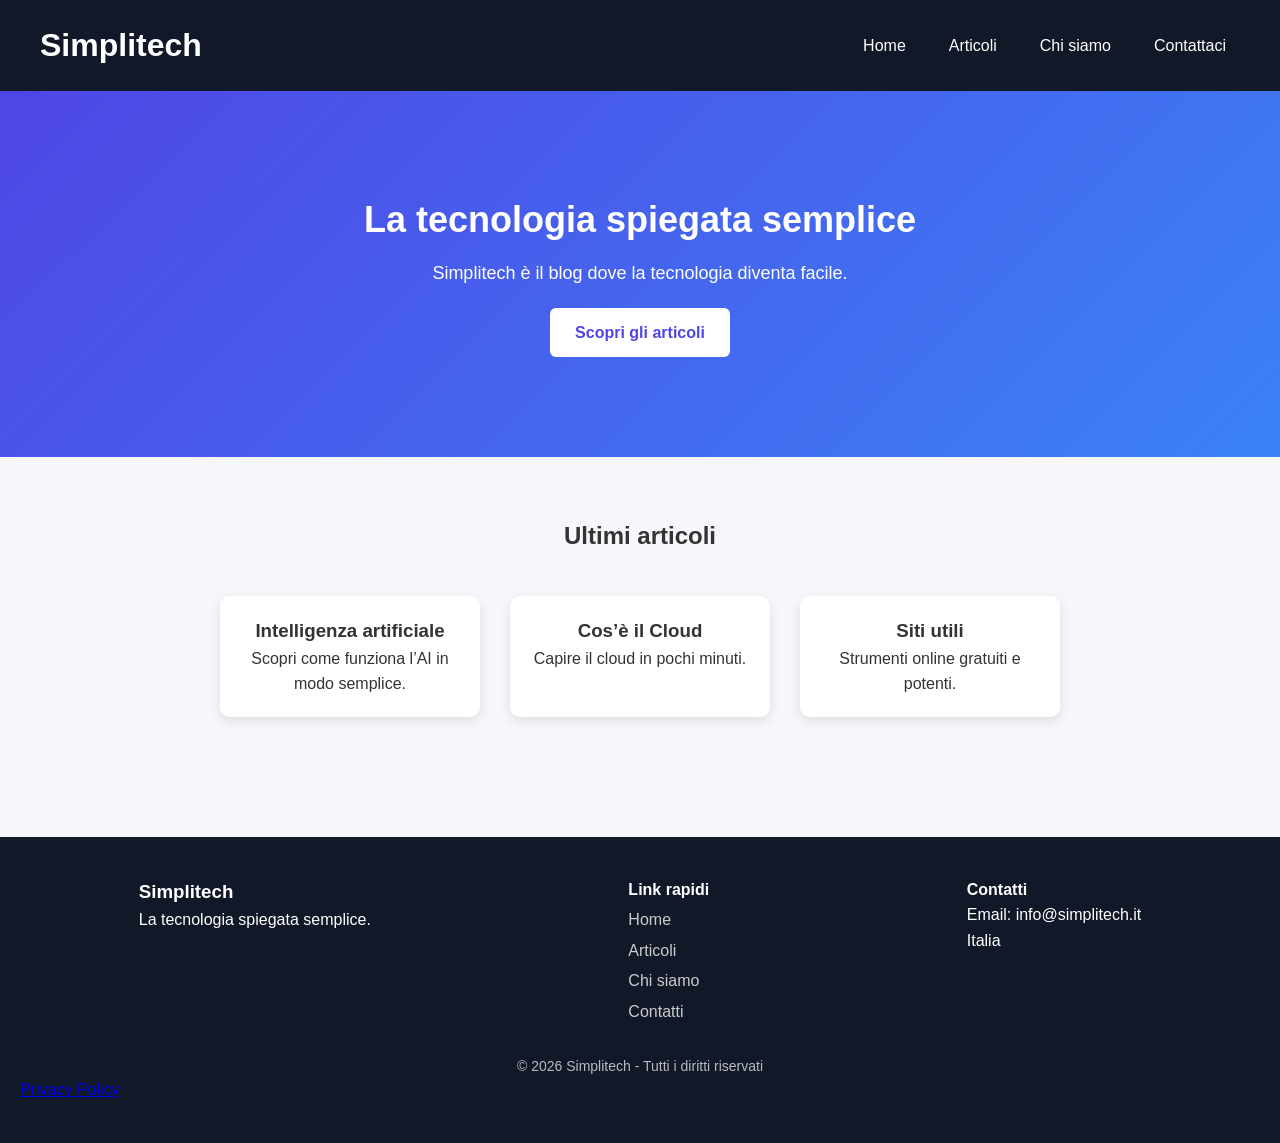
<file: index.html>
<!DOCTYPE html>
<html lang="it">
<head>
<meta charset="UTF-8">
<title>Simplitech</title>
<link rel="stylesheet" href="style.css">
</head>

<body>

<header>
<h1>Simplitech</h1>


<input type="checkbox" id="menu-toggle">
<label for="menu-toggle" class="hamburger">☰</label>

<nav>
<a href="index.html">Home</a>
<a href="articoli.html">Articoli</a>
<a href="chisiamo.html">Chi siamo</a>
<a href="contatti.html">Contattaci</a>
</nav>
</header>


<section class="hero">
<h2>La tecnologia spiegata semplice</h2>
<p>Simplitech è il blog dove la tecnologia diventa facile.</p>
<a class="btn" href="articoli.html">Scopri gli articoli</a>
</section>


<section class="latest">
<h2>Ultimi articoli</h2>

<div class="cards">

<a href="articolo1.html" class="card">

<h3>Intelligenza artificiale</h3>
<p>Scopri come funziona l’AI in modo semplice.</p>
</a>

<a href="articolo2.html" class="card">

<h3>Cos’è il Cloud</h3>
<p>Capire il cloud in pochi minuti.</p>
</a>

<a href="articolo3.html" class="card">

<h3>Siti utili</h3>
<p>Strumenti online gratuiti e potenti.</p>
</a>

</div>
</section>


<footer class="footer">

<div class="footer-content">

<div>
<h3>Simplitech</h3>
<p>La tecnologia spiegata semplice.</p>
</div>

<div>
<h4>Link rapidi</h4>
<a href="index.html">Home</a>
<a href="articoli.html">Articoli</a>
<a href="chisiamo.html">Chi siamo</a>
<a href="contatti.html">Contatti</a>
</div>

<div>
<h4>Contatti</h4>
<p>Email: info@simplitech.it</p>
<p>Italia</p>
</div>

</div>

<p class="footer-bottom">© 2026 Simplitech - Tutti i diritti riservati</p>
<a href="https://www.iubenda.com/privacy-policy/72166044" class="iubenda-black iubenda-noiframe iubenda-embed" title="Privacy Policy ">Privacy Policy</a><script type="text/javascript">(function (w,d) {var loader = function () {var s = d.createElement("script"), tag = d.getElementsByTagName("script")[0]; s.src="https://cdn.iubenda.com/iubenda.js"; tag.parentNode.insertBefore(s,tag);}; if(w.addEventListener){w.addEventListener("load", loader, false);}else if(w.attachEvent){w.attachEvent("onload", loader);}else{w.onload = loader;}})(window, document);</script>
</footer>

</body>
</html>
</file>
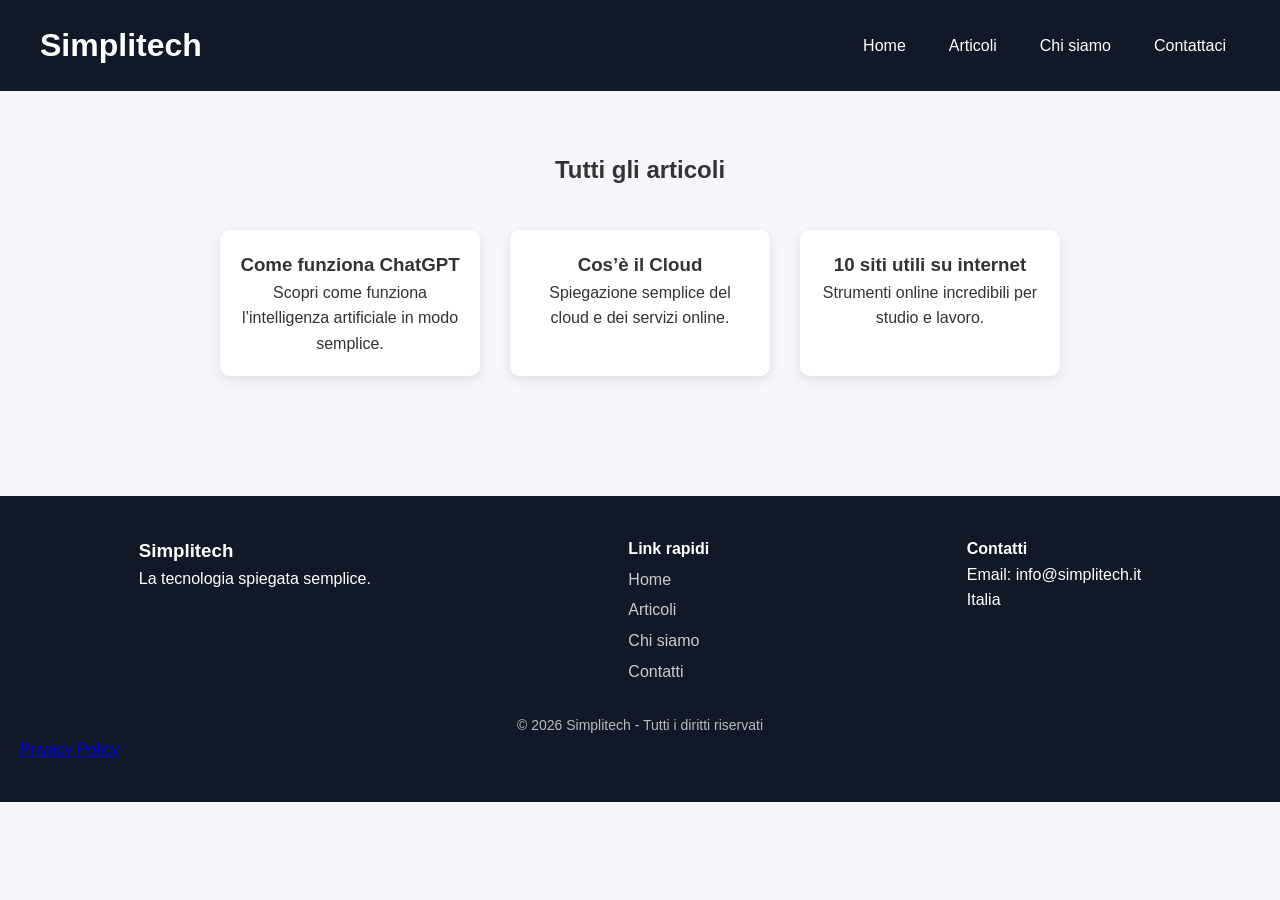
<file: articoli.html>
<!DOCTYPE html>
<html lang="it">
<head>
<meta charset="UTF-8">
<title>Articoli - Simplitech</title>
<link rel="stylesheet" href="style.css">
</head>

<body>


<header>
<h1>Simplitech</h1>


<input type="checkbox" id="menu-toggle">
<label for="menu-toggle" class="hamburger">☰</label>

<nav>
<a href="index.html">Home</a>
<a href="articoli.html">Articoli</a>
<a href="chisiamo.html">Chi siamo</a>
<a href="contatti.html">Contattaci</a>
</nav>
</header>


<section class="blog-page">
<h2>Tutti gli articoli</h2>

<div class="cards">


<a href="articolo1.html" class="card">

<h3>Come funziona ChatGPT</h3>
<p>Scopri come funziona l’intelligenza artificiale in modo semplice.</p>
</a>


<a href="articolo2.html" class="card">

<h3>Cos’è il Cloud</h3>
<p>Spiegazione semplice del cloud e dei servizi online.</p>
</a>


<a href="articolo3.html" class="card">

<h3>10 siti utili su internet</h3>
<p>Strumenti online incredibili per studio e lavoro.</p>
</a>

</div>
</section>


<footer class="footer">

<div class="footer-content">

<div>
<h3>Simplitech</h3>
<p>La tecnologia spiegata semplice.</p>
</div>

<div>
<h4>Link rapidi</h4>
<a href="index.html">Home</a>
<a href="articoli.html">Articoli</a>
<a href="chisiamo.html">Chi siamo</a>
<a href="contatti.html">Contatti</a>
</div>

<div>
<h4>Contatti</h4>
<p>Email: info@simplitech.it</p>
<p>Italia</p>
</div>

</div>

<p class="footer-bottom">© 2026 Simplitech - Tutti i diritti riservati</p>

<a href="https://www.iubenda.com/privacy-policy/72166044" class="iubenda-black iubenda-noiframe iubenda-embed" title="Privacy Policy ">Privacy Policy</a><script type="text/javascript">(function (w,d) {var loader = function () {var s = d.createElement("script"), tag = d.getElementsByTagName("script")[0]; s.src="https://cdn.iubenda.com/iubenda.js"; tag.parentNode.insertBefore(s,tag);}; if(w.addEventListener){w.addEventListener("load", loader, false);}else if(w.attachEvent){w.attachEvent("onload", loader);}else{w.onload = loader;}})(window, document);</script>
</footer>

</body>
</html>
</file>
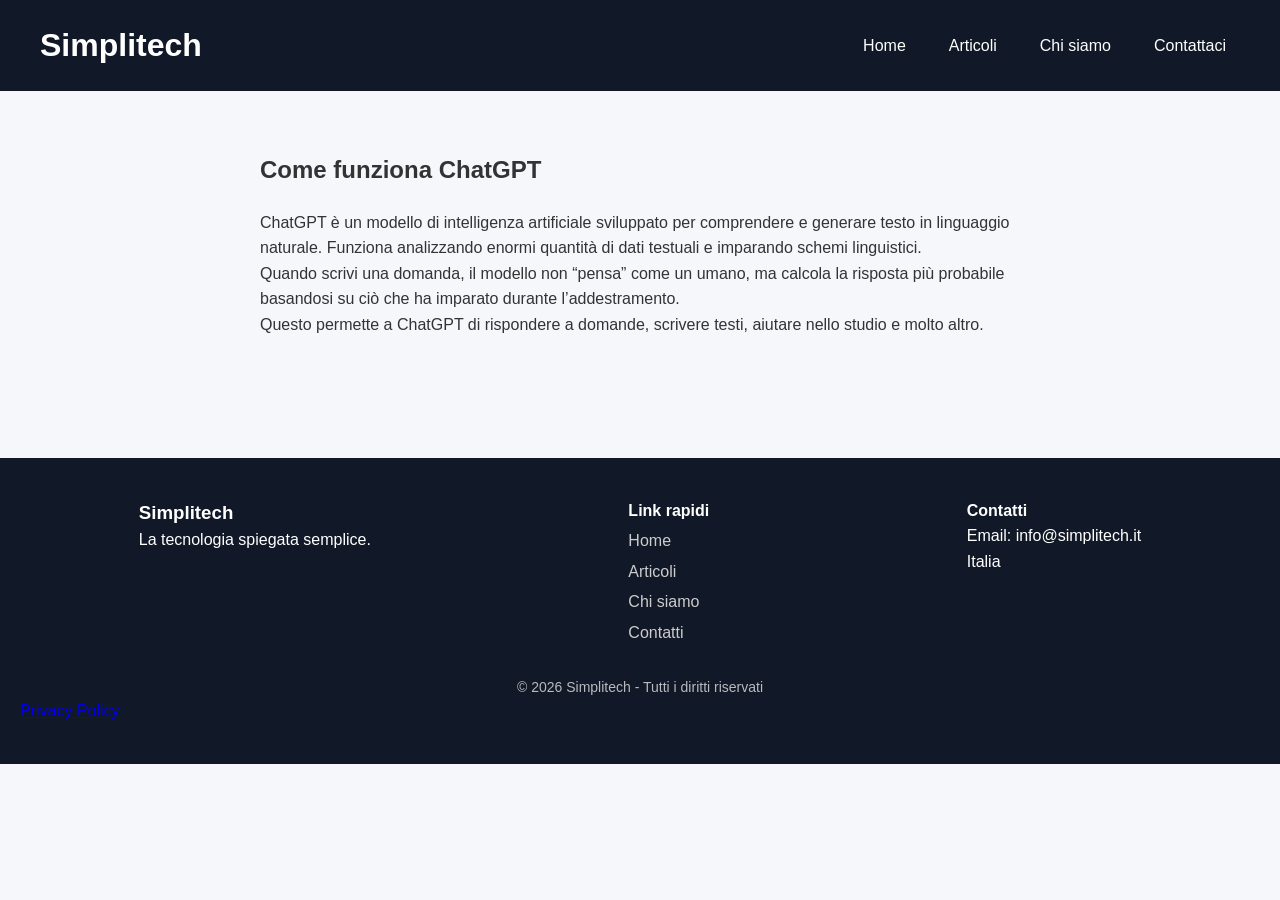
<file: articolo1.html>
<!DOCTYPE html>
<html lang="it">
<head>
<meta charset="UTF-8">
<title>Come funziona ChatGPT - Simplitech</title>
<link rel="stylesheet" href="style.css">
</head>

<body>


<header>
<h1>Simplitech</h1>


<input type="checkbox" id="menu-toggle">
<label for="menu-toggle" class="hamburger">☰</label>

<nav>
<a href="index.html">Home</a>
<a href="articoli.html">Articoli</a>
<a href="chisiamo.html">Chi siamo</a>
<a href="contatti.html">Contattaci</a>
</nav>
</header>


<section class="article">

<h1>Come funziona ChatGPT</h1>



<p>
ChatGPT è un modello di intelligenza artificiale sviluppato per comprendere e generare testo in linguaggio naturale.
Funziona analizzando enormi quantità di dati testuali e imparando schemi linguistici.
</p>

<p>
Quando scrivi una domanda, il modello non “pensa” come un umano, ma calcola la risposta più probabile basandosi su ciò che ha imparato durante l’addestramento.
</p>

<p>
Questo permette a ChatGPT di rispondere a domande, scrivere testi, aiutare nello studio e molto altro.
</p>

</section>


<footer class="footer">

<div class="footer-content">

<div>
<h3>Simplitech</h3>
<p>La tecnologia spiegata semplice.</p>
</div>

<div>
<h4>Link rapidi</h4>
<a href="index.html">Home</a>
<a href="articoli.html">Articoli</a>
<a href="chisiamo.html">Chi siamo</a>
<a href="contatti.html">Contatti</a>
</div>

<div>
<h4>Contatti</h4>
<p>Email: info@simplitech.it</p>
<p>Italia</p>
</div>

</div>

<p class="footer-bottom">© 2026 Simplitech - Tutti i diritti riservati</p>
<a href="https://www.iubenda.com/privacy-policy/72166044" class="iubenda-black iubenda-noiframe iubenda-embed" title="Privacy Policy ">Privacy Policy</a><script type="text/javascript">(function (w,d) {var loader = function () {var s = d.createElement("script"), tag = d.getElementsByTagName("script")[0]; s.src="https://cdn.iubenda.com/iubenda.js"; tag.parentNode.insertBefore(s,tag);}; if(w.addEventListener){w.addEventListener("load", loader, false);}else if(w.attachEvent){w.attachEvent("onload", loader);}else{w.onload = loader;}})(window, document);</script>
</footer>

</body>
</html>
</file>
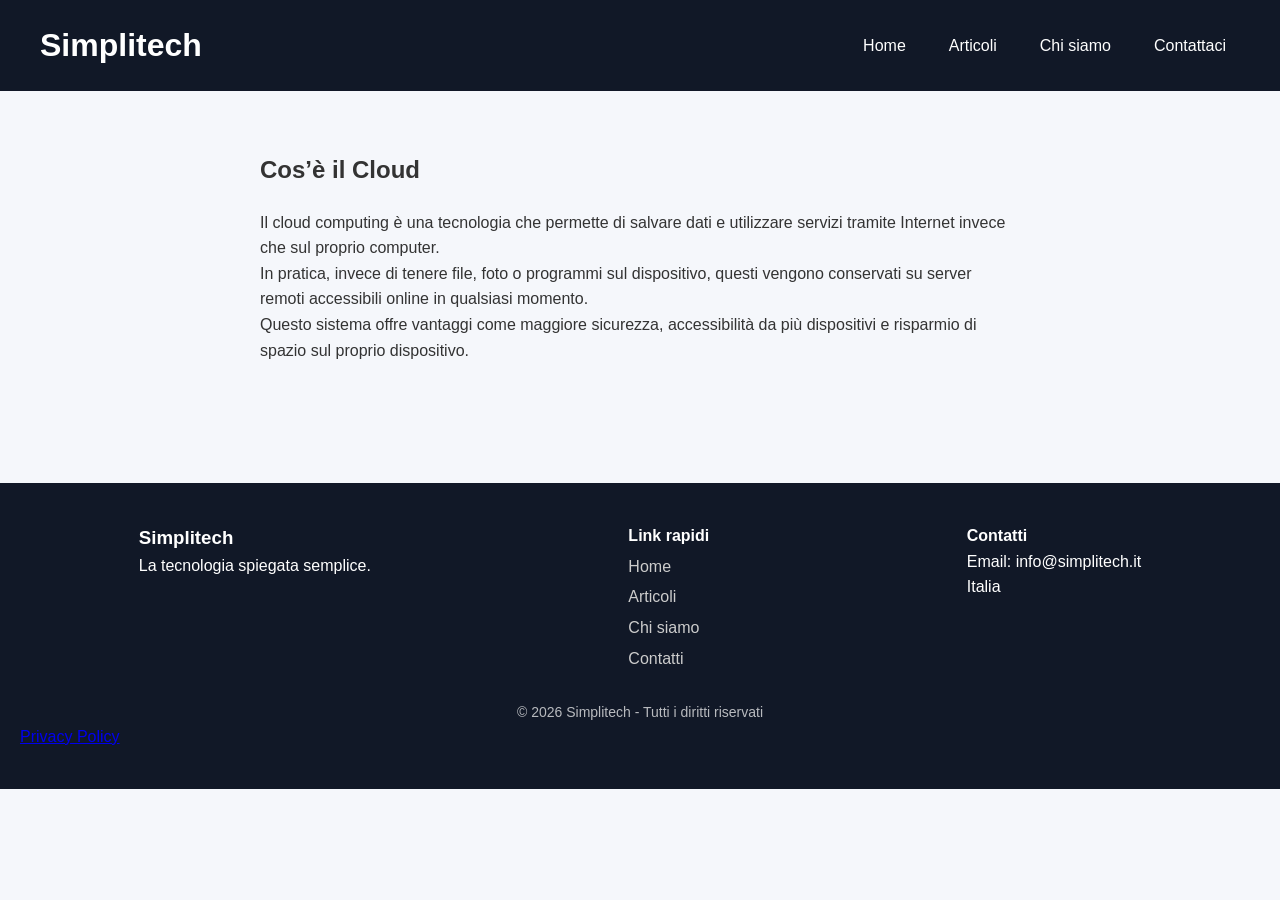
<file: articolo2.html>
<!DOCTYPE html>
<html lang="it">
<head>
<meta charset="UTF-8">
<title>Cos’è il Cloud - Simplitech</title>
<link rel="stylesheet" href="style.css">
</head>

<body>


<header>
<h1>Simplitech</h1>


<input type="checkbox" id="menu-toggle">
<label for="menu-toggle" class="hamburger">☰</label>

<nav>
<a href="index.html">Home</a>
<a href="articoli.html">Articoli</a>
<a href="chisiamo.html">Chi siamo</a>
<a href="contatti.html">Contattaci</a>
</nav>
</header>


<section class="article">

<h1>Cos’è il Cloud</h1>



<p>
Il cloud computing è una tecnologia che permette di salvare dati e utilizzare servizi tramite Internet invece che sul proprio computer.
</p>

<p>
In pratica, invece di tenere file, foto o programmi sul dispositivo, questi vengono conservati su server remoti accessibili online in qualsiasi momento.
</p>

<p>
Questo sistema offre vantaggi come maggiore sicurezza, accessibilità da più dispositivi e risparmio di spazio sul proprio dispositivo.
</p>

</section>


<footer class="footer">

<div class="footer-content">

<div>
<h3>Simplitech</h3>
<p>La tecnologia spiegata semplice.</p>
</div>

<div>
<h4>Link rapidi</h4>
<a href="index.html">Home</a>
<a href="articoli.html">Articoli</a>
<a href="chisiamo.html">Chi siamo</a>
<a href="contatti.html">Contatti</a>
</div>

<div>
<h4>Contatti</h4>
<p>Email: info@simplitech.it</p>
<p>Italia</p>
</div>

</div>

<p class="footer-bottom">© 2026 Simplitech - Tutti i diritti riservati</p>
<a href="https://www.iubenda.com/privacy-policy/72166044" class="iubenda-black iubenda-noiframe iubenda-embed" title="Privacy Policy ">Privacy Policy</a><script type="text/javascript">(function (w,d) {var loader = function () {var s = d.createElement("script"), tag = d.getElementsByTagName("script")[0]; s.src="https://cdn.iubenda.com/iubenda.js"; tag.parentNode.insertBefore(s,tag);}; if(w.addEventListener){w.addEventListener("load", loader, false);}else if(w.attachEvent){w.attachEvent("onload", loader);}else{w.onload = loader;}})(window, document);</script>
</footer>

</body>
</html>
</file>
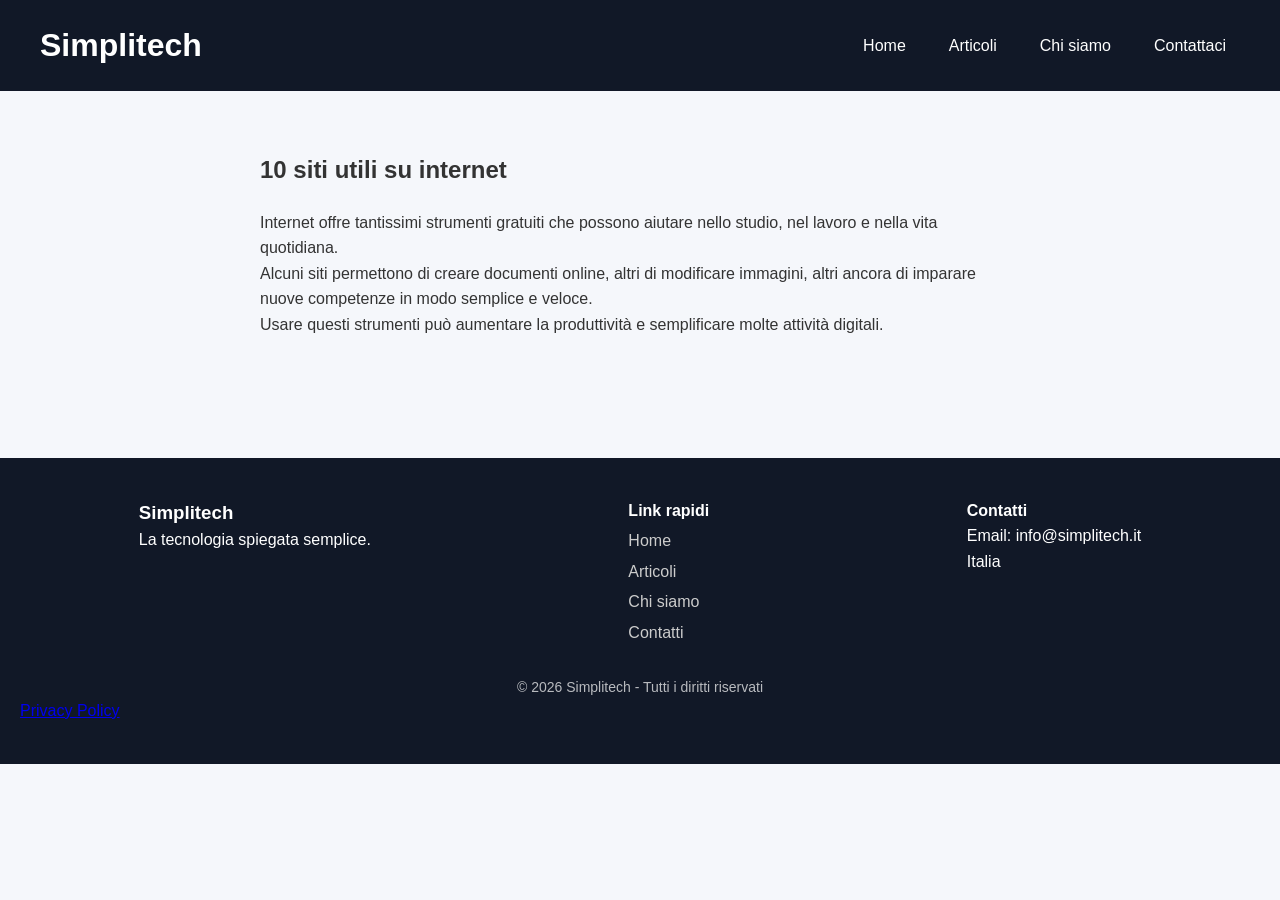
<file: articolo3.html>
<!DOCTYPE html>
<html lang="it">
<head>
<meta charset="UTF-8">
<title>10 siti utili su internet - Simplitech</title>
<link rel="stylesheet" href="style.css">
</head>

<body>


<header>
<h1>Simplitech</h1>


<input type="checkbox" id="menu-toggle">
<label for="menu-toggle" class="hamburger">☰</label>

<nav>
<a href="index.html">Home</a>
<a href="articoli.html">Articoli</a>
<a href="chisiamo.html">Chi siamo</a>
<a href="contatti.html">Contattaci</a>
</nav>
</header>


<section class="article">

<h1>10 siti utili su internet</h1>



<p>
Internet offre tantissimi strumenti gratuiti che possono aiutare nello studio, nel lavoro e nella vita quotidiana.
</p>

<p>
Alcuni siti permettono di creare documenti online, altri di modificare immagini, altri ancora di imparare nuove competenze in modo semplice e veloce.
</p>

<p>
Usare questi strumenti può aumentare la produttività e semplificare molte attività digitali.
</p>

</section>


<footer class="footer">

<div class="footer-content">

<div>
<h3>Simplitech</h3>
<p>La tecnologia spiegata semplice.</p>
</div>

<div>
<h4>Link rapidi</h4>
<a href="index.html">Home</a>
<a href="articoli.html">Articoli</a>
<a href="chisiamo.html">Chi siamo</a>
<a href="contatti.html">Contatti</a>
</div>

<div>
<h4>Contatti</h4>
<p>Email: info@simplitech.it</p>
<p>Italia</p>
</div>

</div>

<p class="footer-bottom">© 2026 Simplitech - Tutti i diritti riservati</p>
<a href="https://www.iubenda.com/privacy-policy/72166044" class="iubenda-black iubenda-noiframe iubenda-embed" title="Privacy Policy ">Privacy Policy</a><script type="text/javascript">(function (w,d) {var loader = function () {var s = d.createElement("script"), tag = d.getElementsByTagName("script")[0]; s.src="https://cdn.iubenda.com/iubenda.js"; tag.parentNode.insertBefore(s,tag);}; if(w.addEventListener){w.addEventListener("load", loader, false);}else if(w.attachEvent){w.attachEvent("onload", loader);}else{w.onload = loader;}})(window, document);</script>
</footer>

</body>
</html>
</file>
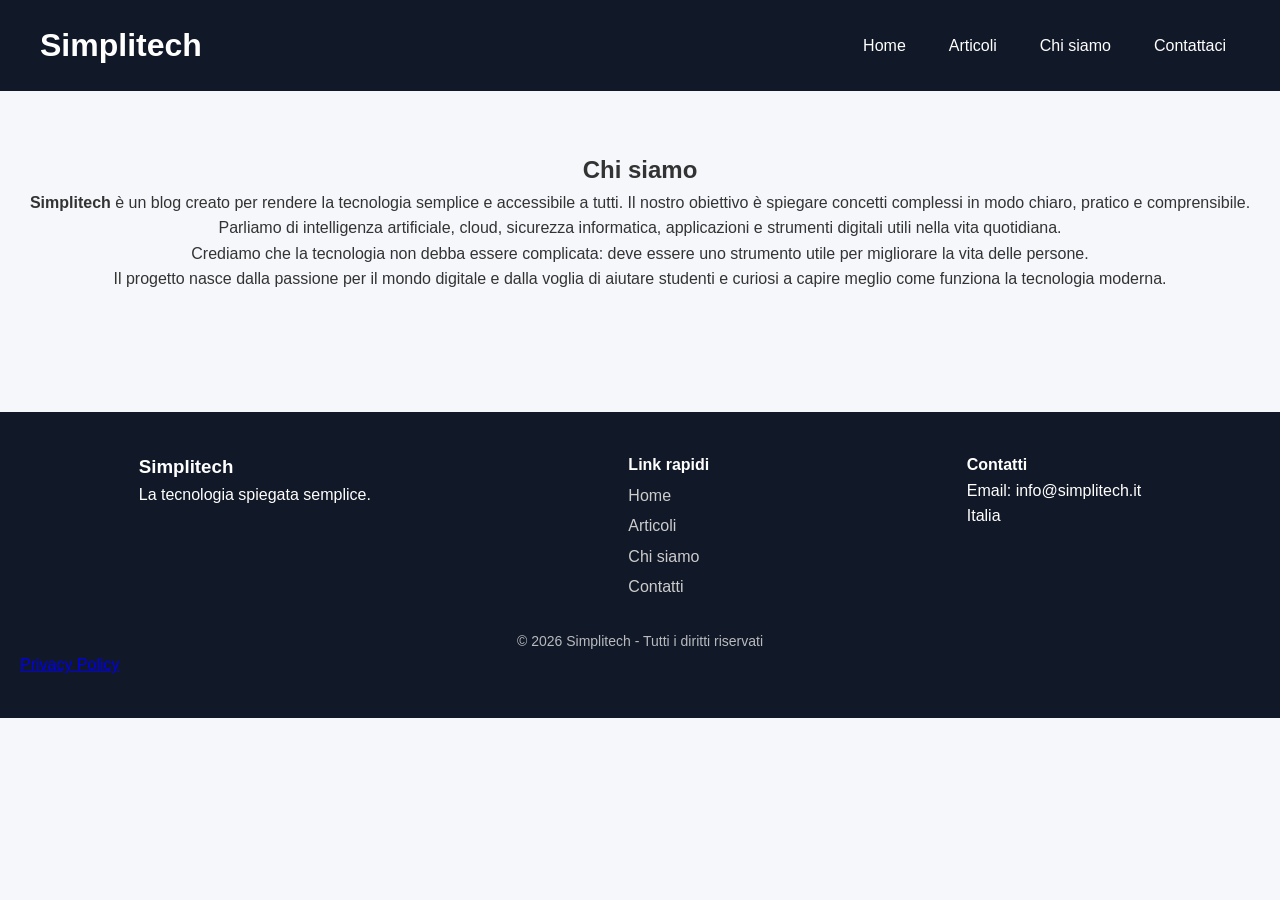
<file: chisiamo.html>
<!DOCTYPE html>
<html lang="it">
<head>
<meta charset="UTF-8">
<title>Chi siamo - Simplitech</title>
<link rel="stylesheet" href="style.css">
</head>

<body>


<header>
<h1>Simplitech</h1>


<input type="checkbox" id="menu-toggle">
<label for="menu-toggle" class="hamburger">☰</label>

<nav>
<a href="index.html">Home</a>
<a href="articoli.html">Articoli</a>
<a href="chisiamo.html">Chi siamo</a>
<a href="contatti.html">Contattaci</a>
</nav>
</header>


<section class="about">

<h1>Chi siamo</h1>

<p>
<strong>Simplitech</strong> è un blog creato per rendere la tecnologia semplice e accessibile a tutti.
Il nostro obiettivo è spiegare concetti complessi in modo chiaro, pratico e comprensibile.
</p>

<p>
Parliamo di intelligenza artificiale, cloud, sicurezza informatica, applicazioni e strumenti digitali utili nella vita quotidiana.
</p>

<p>
Crediamo che la tecnologia non debba essere complicata: deve essere uno strumento utile per migliorare la vita delle persone.
</p>

<p>
Il progetto nasce dalla passione per il mondo digitale e dalla voglia di aiutare studenti e curiosi a capire meglio come funziona la tecnologia moderna.
</p>

</section>


<footer class="footer">

<div class="footer-content">

<div>
<h3>Simplitech</h3>
<p>La tecnologia spiegata semplice.</p>
</div>

<div>
<h4>Link rapidi</h4>
<a href="index.html">Home</a>
<a href="articoli.html">Articoli</a>
<a href="chisiamo.html">Chi siamo</a>
<a href="contatti.html">Contatti</a>
</div>

<div>
<h4>Contatti</h4>
<p>Email: info@simplitech.it</p>
<p>Italia</p>
</div>

</div>

<p class="footer-bottom">© 2026 Simplitech - Tutti i diritti riservati</p>
<a href="https://www.iubenda.com/privacy-policy/72166044" class="iubenda-black iubenda-noiframe iubenda-embed" title="Privacy Policy ">Privacy Policy</a><script type="text/javascript">(function (w,d) {var loader = function () {var s = d.createElement("script"), tag = d.getElementsByTagName("script")[0]; s.src="https://cdn.iubenda.com/iubenda.js"; tag.parentNode.insertBefore(s,tag);}; if(w.addEventListener){w.addEventListener("load", loader, false);}else if(w.attachEvent){w.attachEvent("onload", loader);}else{w.onload = loader;}})(window, document);</script>
</footer>

</body>
</html>
</file>
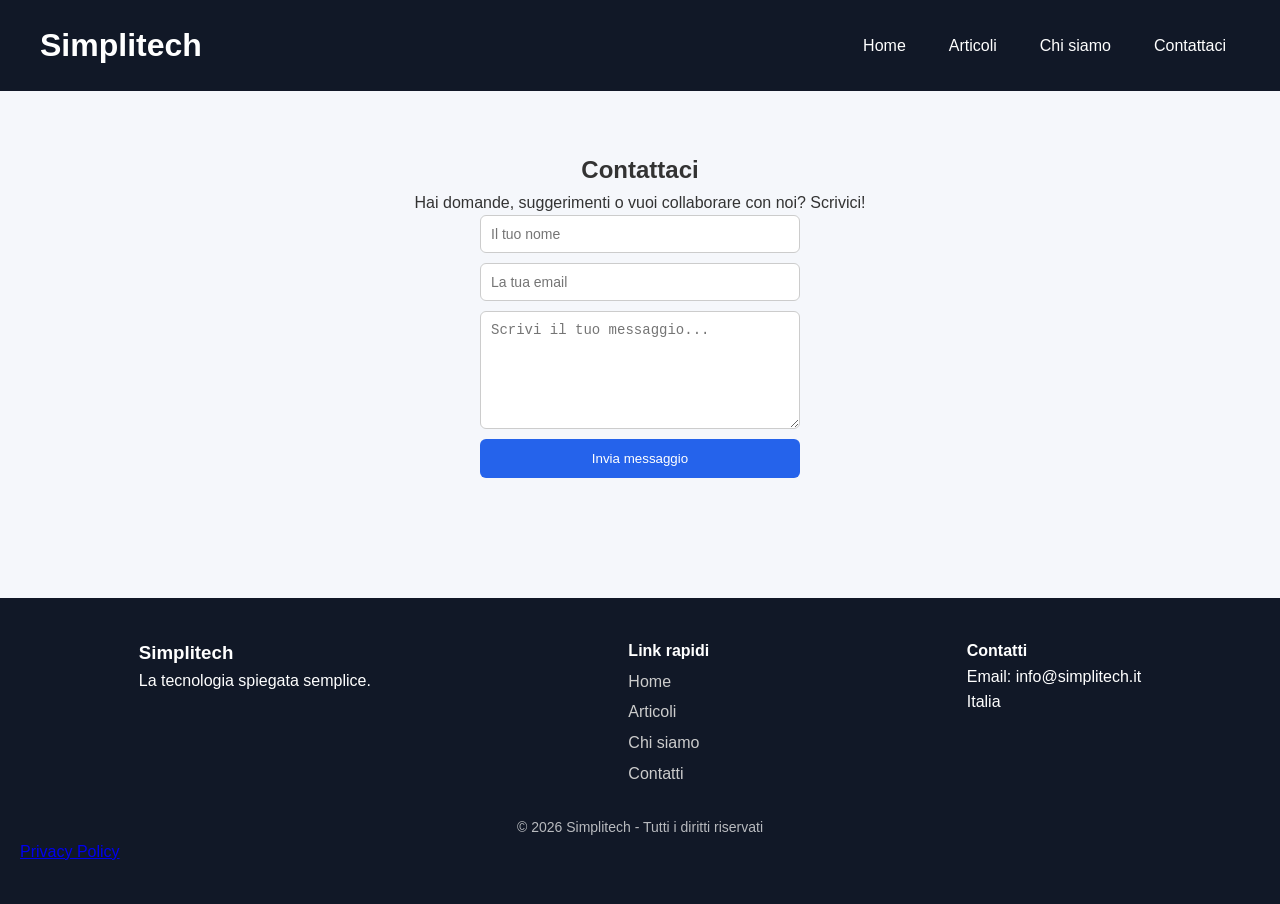
<file: contatti.html>
<!DOCTYPE html>
<html lang="it">
<head>
<meta charset="UTF-8">
<title>Contatti - Simplitech</title>
<link rel="stylesheet" href="style.css">
</head>

<body>


<header>
<h1>Simplitech</h1>


<input type="checkbox" id="menu-toggle">
<label for="menu-toggle" class="hamburger">☰</label>

<nav>
<a href="index.html">Home</a>
<a href="articoli.html">Articoli</a>
<a href="chisiamo.html">Chi siamo</a>
<a href="contatti.html">Contattaci</a>
</nav>
</header>


<section class="contact">

<h1>Contattaci</h1>

<p>
Hai domande, suggerimenti o vuoi collaborare con noi? Scrivici!
</p>

<form>

<input type="text" name="nome" placeholder="Il tuo nome" required>

<input type="email" name="email" placeholder="La tua email" required>

<textarea name="messaggio" placeholder="Scrivi il tuo messaggio..." rows="6" required></textarea>

<button type="submit">Invia messaggio</button>

</form>

</section>


<footer class="footer">

<div class="footer-content">

<div>
<h3>Simplitech</h3>
<p>La tecnologia spiegata semplice.</p>
</div>

<div>
<h4>Link rapidi</h4>
<a href="index.html">Home</a>
<a href="articoli.html">Articoli</a>
<a href="chisiamo.html">Chi siamo</a>
<a href="contatti.html">Contatti</a>
</div>

<div>
<h4>Contatti</h4>
<p>Email: info@simplitech.it</p>
<p>Italia</p>
</div>

</div>

<p class="footer-bottom">© 2026 Simplitech - Tutti i diritti riservati</p>
<a href="https://www.iubenda.com/privacy-policy/72166044" class="iubenda-black iubenda-noiframe iubenda-embed" title="Privacy Policy ">Privacy Policy</a><script type="text/javascript">(function (w,d) {var loader = function () {var s = d.createElement("script"), tag = d.getElementsByTagName("script")[0]; s.src="https://cdn.iubenda.com/iubenda.js"; tag.parentNode.insertBefore(s,tag);}; if(w.addEventListener){w.addEventListener("load", loader, false);}else if(w.attachEvent){w.attachEvent("onload", loader);}else{w.onload = loader;}})(window, document);</script>
</footer>

</body>
</html>
</file>
<file: style.css>
* {
    margin: 0;
    padding: 0;
    box-sizing: border-box;
}


body {
    font-family: Arial, Helvetica, sans-serif;
    background: #f5f7fb;
    color: #333;
    line-height: 1.6;
}


header {
    display: flex;
    justify-content: space-between;
    align-items: center;
    padding: 20px 40px;
    background: #111827;
    color: white;
    position: relative;
}

#menu-toggle {
    display: none;
}

.hamburger {
    display: none;
    font-size: 30px;
    cursor: pointer;
    padding: 8px 12px;
    border-radius: 8px;
    transition: 0.3s;
}

.hamburger:hover {
    background: rgba(255,255,255,0.15);
}

nav {
    display: flex;
    gap: 15px;
}

nav a {
    color: white;
    text-decoration: none;
    padding: 8px 14px;
    border-radius: 8px;
    transition: 0.3s;
}

nav a:hover {
    background: #2563eb;
}



.hero {
    text-align: center;
    padding: 100px 20px;
    background: linear-gradient(135deg,#4f46e5,#3b82f6);
    color: white;
}

.hero h2 {
    font-size: 36px;
    margin-bottom: 10px;
}

.hero p {
    font-size: 18px;
}

.btn {
    display: inline-block;
    margin-top: 20px;
    padding: 12px 25px;
    background: white;
    color: #4f46e5;
    border-radius: 6px;
    text-decoration: none;
    font-weight: bold;
}


.latest,
.blog-page,
.about,
.contact {
    padding: 60px 20px;
    text-align: center;
}



.cards {
    display: flex;
    justify-content: center;
    flex-wrap: wrap;
    gap: 30px;
    margin-top: 40px;
}

.card {
    display: block;
    width: 260px;
    background: white;
    padding: 20px;
    border-radius: 10px;
    text-decoration: none;
    color: inherit;
    box-shadow: 0 4px 12px rgba(0,0,0,0.1);
    transition: 0.3s;
}

.card:hover {
    transform: translateY(-6px);
    box-shadow: 0 8px 18px rgba(0,0,0,0.15);
}

.card img {
    width: 100%;
    height: 150px;
    object-fit: cover;
    border-radius: 10px;
    margin-bottom: 10px;
}


.article {
    max-width: 800px;
    margin: auto;
    padding: 60px 20px;
    text-align: left;
}

.article h1 {
    margin-bottom: 20px;
}

.article img {
    width: 100%;
    border-radius: 10px;
    margin: 20px 0;
}



form {
    display: flex;
    flex-direction: column;
    gap: 10px;
    width: 320px;
    margin: auto;
}

input,
textarea {
    padding: 10px;
    border: 1px solid #ccc;
    border-radius: 6px;
    font-size: 14px;
}

button {
    padding: 12px;
    background: #2563eb;
    color: white;
    border: none;
    border-radius: 6px;
    cursor: pointer;
    transition: 0.3s;
}

button:hover {
    background: #1e40af;
}



.footer {
    background: #111827;
    color: white;
    padding: 40px 20px;
    margin-top: 60px;
}

.footer-content {
    display: flex;
    justify-content: space-around;
    flex-wrap: wrap;
    gap: 20px;
    text-align: left;
}

.footer-content a {
    display: block;
    color: #ccc;
    text-decoration: none;
    margin-top: 5px;
}

.footer-content a:hover {
    color: white;
}

.footer-bottom {
    text-align: center;
    margin-top: 30px;
    font-size: 14px;
    opacity: 0.7;
}


@media (max-width: 768px) {

    header {
        flex-direction: row;
        gap: 10px;
    }

    .hamburger {
        display: block;
    }

    nav {
        display: none;
        flex-direction: column;
        position: absolute;
        top: 70px;
        right: 20px;
        background: #111827;
        padding: 15px;
        border-radius: 10px;
        min-width: 180px;
    }

    nav a {
        padding: 12px;
        text-align: center;
    }

    #menu-toggle:checked + .hamburger + nav {
        display: flex;
    }

    .cards {
        flex-direction: column;
        align-items: center;
    }

    form {
        width: 90%;
    }
}
</file>
